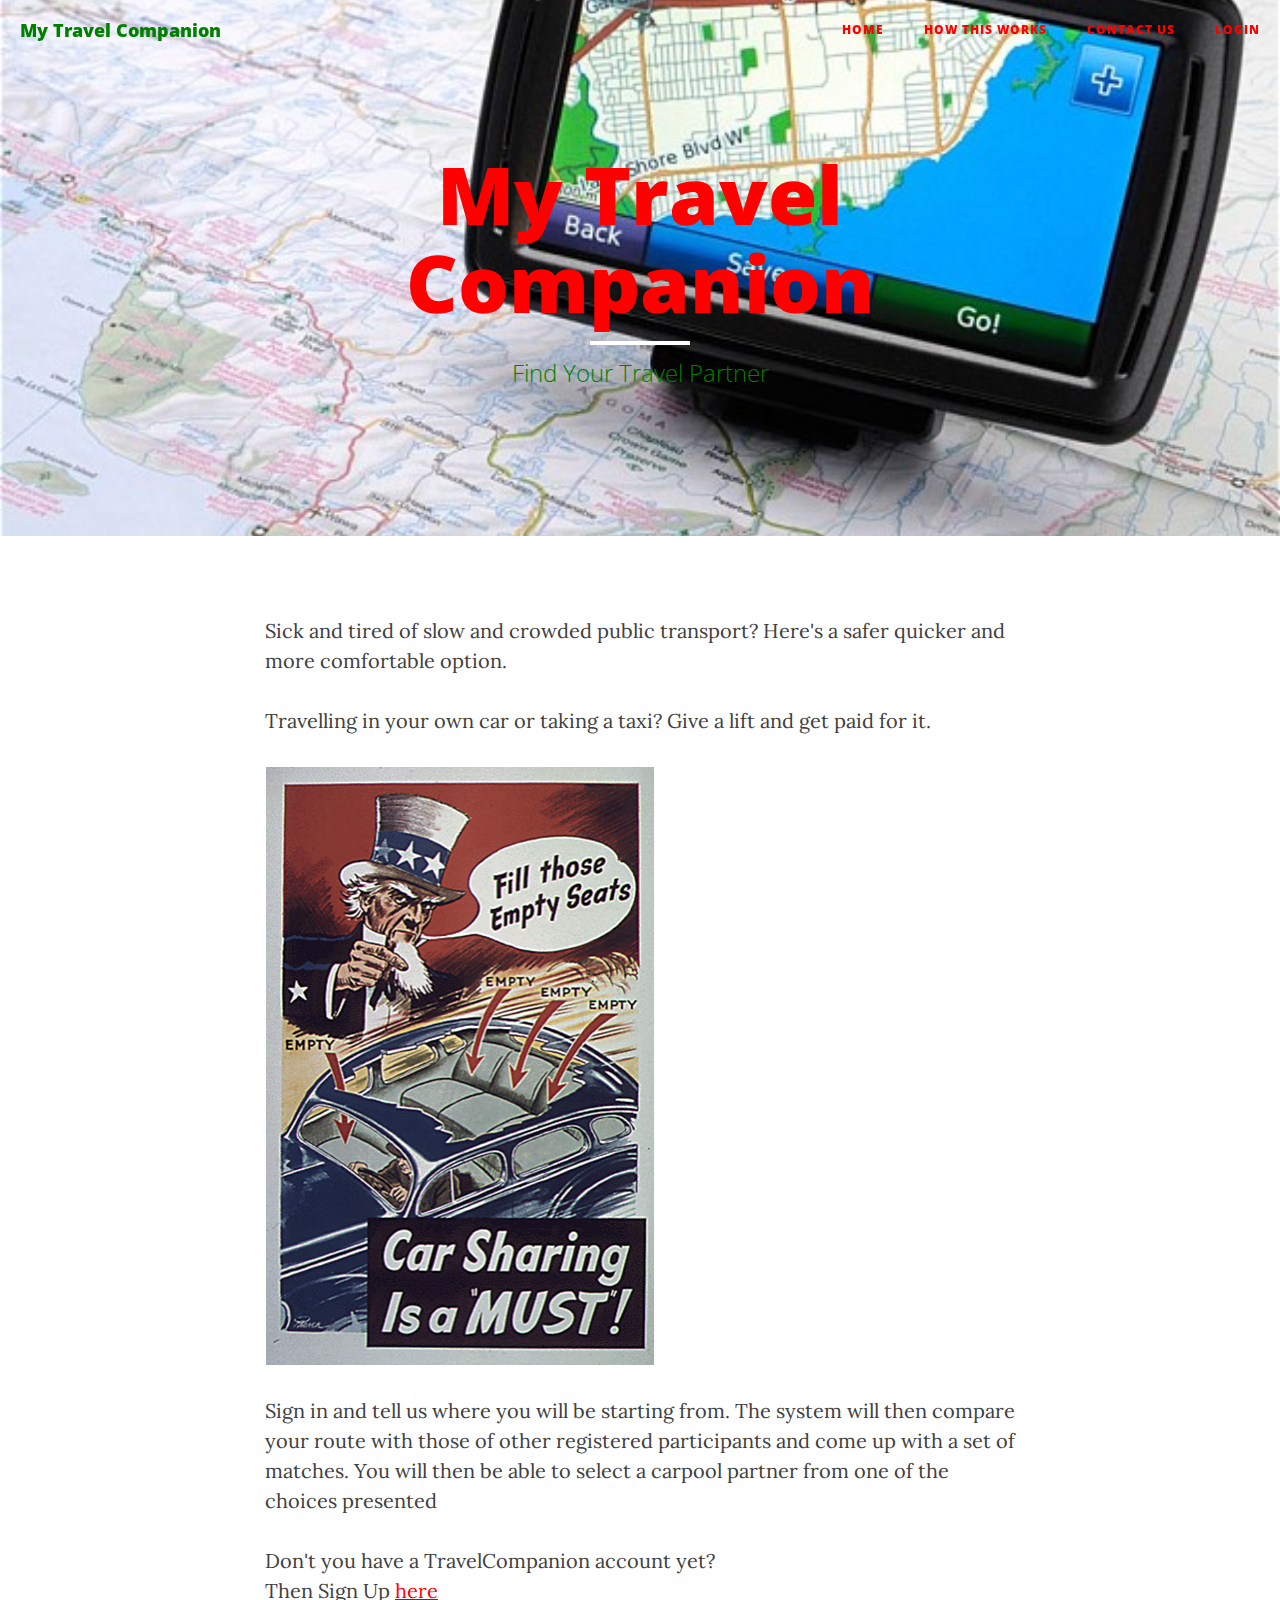
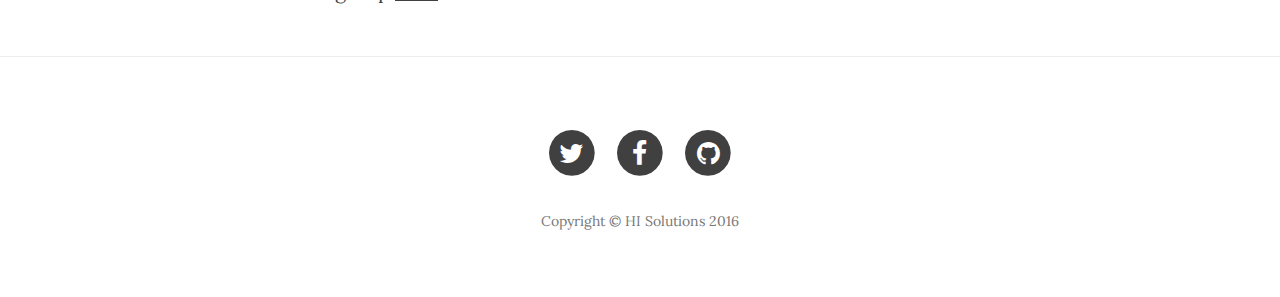
<file: Views/index.html>
<!DOCTYPE html>
<html lang="en">

<head>

    <meta charset="utf-8">
    <meta http-equiv="X-UA-Compatible" content="IE=edge">
    <meta name="viewport" content="width=device-width, initial-scale=1">
    <meta name="description" content="">
    <meta name="author" content="">

    <title>My Travel Companion-Home</title>

    <!-- Bootstrap Core CSS -->
    <link href="../Bootstrap/css/bootstrap.min.css" rel="stylesheet">

    <!-- Custom CSS -->
    <link href="../Bootstrap/css/clean-blog.min.css" rel="stylesheet">

    <!-- Custom Fonts -->
    <link href="http://maxcdn.bootstrapcdn.com/font-awesome/4.1.0/css/font-awesome.min.css" rel="stylesheet" type="text/css">
    <link href='http://fonts.googleapis.com/css?family=Lora:400,700,400italic,700italic' rel='stylesheet' type='text/css'>
    <link href='http://fonts.googleapis.com/css?family=Open+Sans:300italic,400italic,600italic,700italic,800italic,400,300,600,700,800' rel='stylesheet' type='text/css'>

    <!-- HTML5 Shim and Respond.js IE8 support of HTML5 elements and media queries -->
    <!-- WARNING: Respond.js doesn't work if you view the page via file:// -->
    <!--[if lt IE 9]>
        <script src="https://oss.maxcdn.com/libs/html5shiv/3.7.0/html5shiv.js"></script>
        <script src="https://oss.maxcdn.com/libs/respond.js/1.4.2/respond.min.js"></script>
    <![endif]-->

</head>

<body>

    <!-- Navigation -->
    <nav class="navbar navbar-default navbar-custom navbar-fixed-top">
        <div class="container-fluid">
            <!-- Brand and toggle get grouped for better mobile display -->
            <div class="navbar-header page-scroll">
                <button type="button" class="navbar-toggle" data-toggle="collapse" data-target="#bs-example-navbar-collapse-1">
                    <span class="sr-only">Toggle navigation</span>
                    <span class="icon-bar"></span>
                    <span class="icon-bar"></span>
                    <span class="icon-bar"></span>
                </button>
                <a class="navbar-brand" href="index.html"><font color="green">My Travel Companion</font></a>
            </div>

            <!-- Collect the nav links, forms, and other content for toggling -->
            <div class="collapse navbar-collapse" id="bs-example-navbar-collapse-1">
                <ul class="nav navbar-nav navbar-right">
                    <li>
                        <a href="index.html"><font color="red">Home</font></a>
                    </li>
                    <li>
                        <a href="about.php"><font color="red">How This Works</font></a>
                    </li>
                    <li>
                        <a href="contactUs.php"><font color="red">Contact us</font></a>
                    </li>
                    <li>
                        <a href="login.php"><font color="red">Login</font></a>
                    </li>
                </ul>
            </div>
            <!-- /.navbar-collapse -->
        </div>
        <!-- /.container -->
    </nav>

    <!-- Page Header -->
    <!-- Set your background image for this header on the line below. -->
    <header class="intro-header" style="background-image: url('../Bootstrap/img/road-b.png')">
        <div class="container">
            <div class="row">
                <div class="col-lg-8 col-lg-offset-2 col-md-10 col-md-offset-1">
                    <div class="site-heading">
                        <h1><font color="red">My Travel Companion</font></h1>
                        <hr class="small">
                        <span class="subheading"><font color="green">Find Your Travel Partner</font></span>
                    </div>
                </div>
            </div>
        </div>
    </header>

    <!-- Main Content -->

    <div class="container">
        <div class="row">
            <div class="col-lg-8 col-lg-offset-2 col-md-10 col-md-offset-1">
                
                <p>Sick and tired of slow and crowded public transport? Here's a safer quicker and more comfortable option.</p>
                <p>Travelling in your own car or taking a taxi? Give a lift and get paid for it.</p>
                <img src="../Bootstrap/img/Fill_those_empty_seats.png" height="600" width="390">
                <p>Sign in and tell us where you will be starting from. The system will then compare your route with those of other registered participants and come up with a set of matches. You will then be able to select a carpool partner from one of the choices presented</p>
                <p>Don't you have a TravelCompanion account yet? <br>Then Sign Up <a href='userRegister.php'><font color='red'>here</font> </a></p>
                
                
<!--                <div class="post-preview">
                    <a href="post.html">
                        <h2 class="post-title">
                            Man must explore, and this is exploration at its greatest
                        </h2>
                        <h3 class="post-subtitle">
                            Problems look mighty small from 150 miles up
                        </h3>
                    </a>
                    <p class="post-meta">Posted by <a href="#">Start Bootstrap</a> on September 24, 2014</p>
                </div>
                <hr>
                <div class="post-preview">
                    <a href="post.html">
                        <h2 class="post-title">
                            I believe every human has a finite number of heartbeats. I don't intend to waste any of mine.
                        </h2>
                    </a>
                    <p class="post-meta">Posted by <a href="#">Start Bootstrap</a> on September 18, 2014</p>
                </div>
                <hr>-->
                <!-- Pager --><!--
                <ul class="pager">
                    <li class="next">
                        <a href="#">Older Posts &rarr;</a>
                    </li>
                </ul>-->
            </div>
        </div>
    </div>


    <hr>

    <!-- Footer -->
    <footer>
        <div class="container">
            <div class="row">
                <div class="col-lg-8 col-lg-offset-2 col-md-10 col-md-offset-1">
                    <ul class="list-inline text-center">
                        <li>
                            <a href="#">
                                <span class="fa-stack fa-lg">
                                    <i class="fa fa-circle fa-stack-2x"></i>
                                    <i class="fa fa-twitter fa-stack-1x fa-inverse"></i>
                                </span>
                            </a>
                        </li>
                        <li>
                            <a href="#">
                                <span class="fa-stack fa-lg">
                                    <i class="fa fa-circle fa-stack-2x"></i>
                                    <i class="fa fa-facebook fa-stack-1x fa-inverse"></i>
                                </span>
                            </a>
                        </li>
                        <li>
                            <a href="#">
                                <span class="fa-stack fa-lg">
                                    <i class="fa fa-circle fa-stack-2x"></i>
                                    <i class="fa fa-github fa-stack-1x fa-inverse"></i>
                                </span>
                            </a>
                        </li>
                    </ul>
                    <p class="copyright text-muted">Copyright &copy; HI Solutions 2016</p>
                </div>
            </div>
        </div>
    </footer>

    <!-- jQuery -->
    <script src="../Bootstrap/js/jquery.js"></script>

    <!-- Bootstrap Core JavaScript -->
    <script src="../Bootstrap/js/bootstrap.min.js"></script>

    <!-- Custom Theme JavaScript -->
    <script src="../Bootstrap/js/clean-blog.min.js"></script>

</body>

</html>
</file>
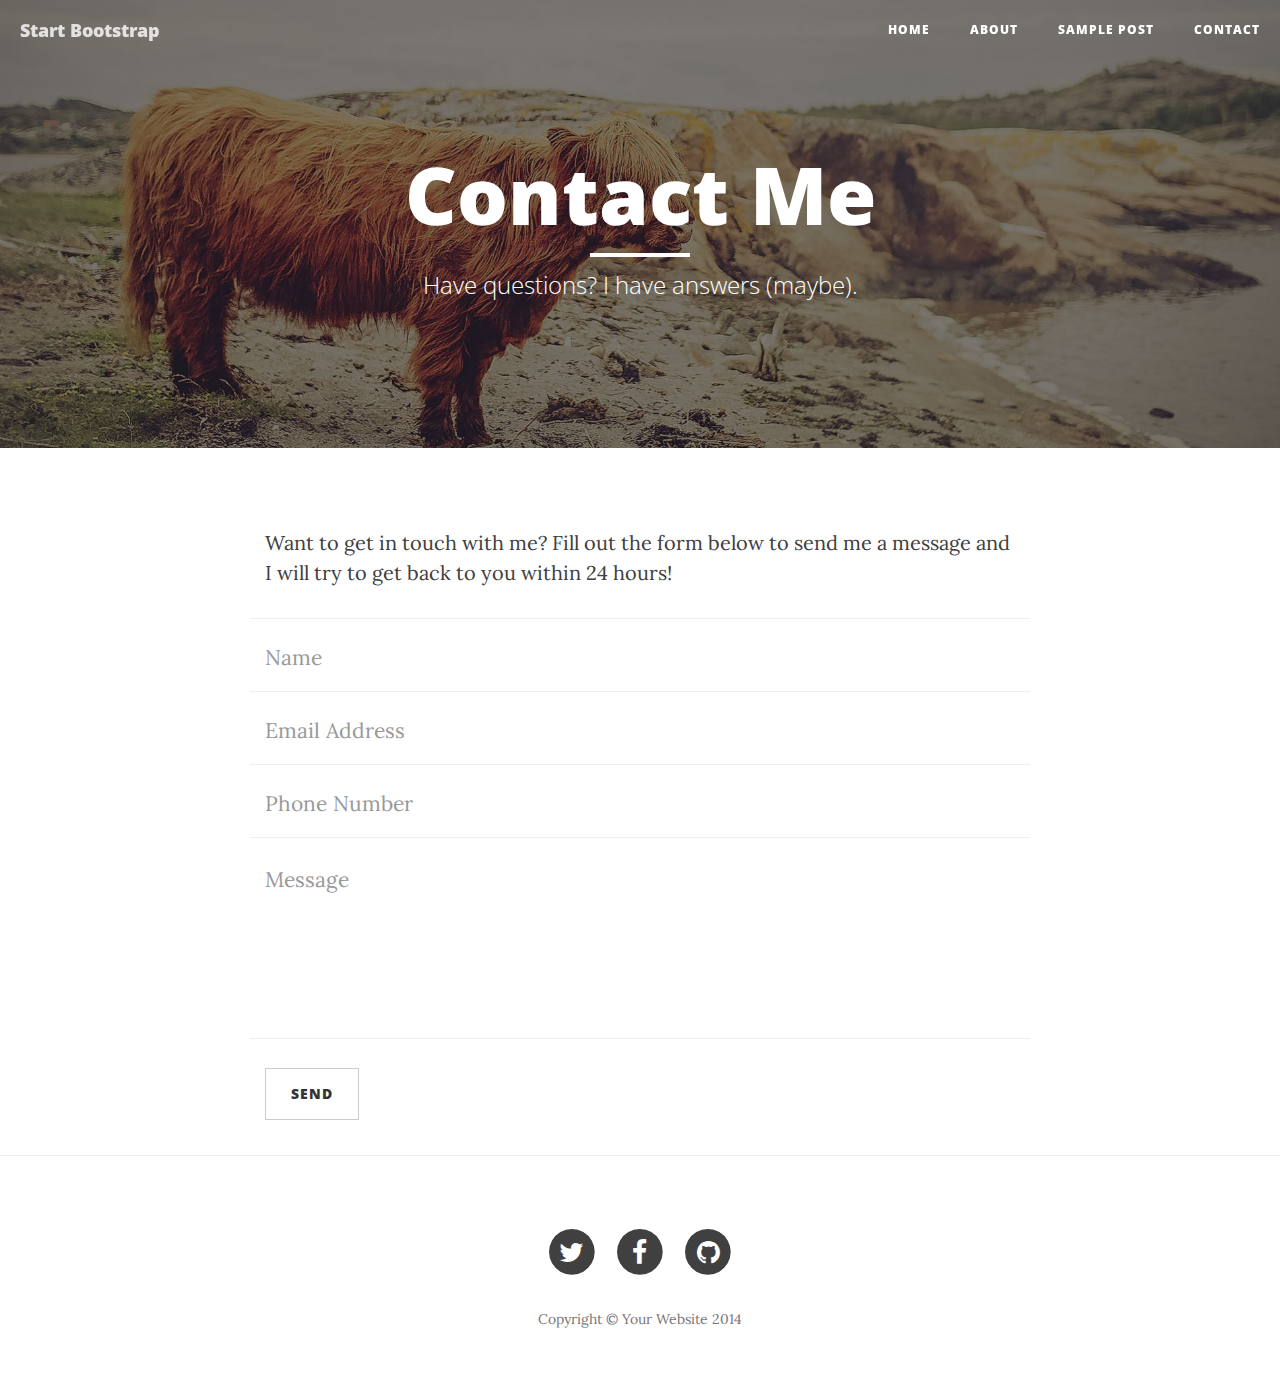
<file: Views/contact.html>
<!DOCTYPE html>
<html lang="en">

<head>

    <meta charset="utf-8">
    <meta http-equiv="X-UA-Compatible" content="IE=edge">
    <meta name="viewport" content="width=device-width, initial-scale=1">
    <meta name="description" content="">
    <meta name="author" content="">

    <title>Clean Blog - Contact</title>

    <!-- Bootstrap Core CSS -->
    <link href="../Bootstrap/css/bootstrap.min.css" rel="stylesheet">

    <!-- Custom CSS -->
    <link href="../Bootstrap/css/clean-blog.min.css" rel="stylesheet">

    <!-- Custom Fonts -->
    <link href="http://maxcdn.bootstrapcdn.com/font-awesome/4.1.0/css/font-awesome.min.css" rel="stylesheet" type="text/css">
    <link href='http://fonts.googleapis.com/css?family=Lora:400,700,400italic,700italic' rel='stylesheet' type='text/css'>
    <link href='http://fonts.googleapis.com/css?family=Open+Sans:300italic,400italic,600italic,700italic,800italic,400,300,600,700,800' rel='stylesheet' type='text/css'>

    <!-- HTML5 Shim and Respond.js IE8 support of HTML5 elements and media queries -->
    <!-- WARNING: Respond.js doesn't work if you view the page via file:// -->
    <!--[if lt IE 9]>
        <script src="https://oss.maxcdn.com/libs/html5shiv/3.7.0/html5shiv.js"></script>
        <script src="https://oss.maxcdn.com/libs/respond.js/1.4.2/respond.min.js"></script>
    <![endif]-->

</head>

<body>

    <!-- Navigation -->
    <nav class="navbar navbar-default navbar-custom navbar-fixed-top">
        <div class="container-fluid">
            <!-- Brand and toggle get grouped for better mobile display -->
            <div class="navbar-header page-scroll">
                <button type="button" class="navbar-toggle" data-toggle="collapse" data-target="#bs-example-navbar-collapse-1">
                    <span class="sr-only">Toggle navigation</span>
                    <span class="icon-bar"></span>
                    <span class="icon-bar"></span>
                    <span class="icon-bar"></span>
                </button>
                <a class="navbar-brand" href="index.html">Start Bootstrap</a>
            </div>

            <!-- Collect the nav links, forms, and other content for toggling -->
            <div class="collapse navbar-collapse" id="bs-example-navbar-collapse-1">
                <ul class="nav navbar-nav navbar-right">
                    <li>
                        <a href="index.html">Home</a>
                    </li>
                    <li>
                        <a href="about.html">About</a>
                    </li>
                    <li>
                        <a href="post.html">Sample Post</a>
                    </li>
                    <li>
                        <a href="contact.html">Contact</a>
                    </li>
                </ul>
            </div>
            <!-- /.navbar-collapse -->
        </div>
        <!-- /.container -->
    </nav>

    <!-- Page Header -->
    <!-- Set your background image for this header on the line below. -->
    <header class="intro-header" style="background-image: url('../Bootstrap/img/contact-bg.jpg')">
        <div class="container">
            <div class="row">
                <div class="col-lg-8 col-lg-offset-2 col-md-10 col-md-offset-1">
                    <div class="page-heading">
                        <h1>Contact Me</h1>
                        <hr class="small">
                        <span class="subheading">Have questions? I have answers (maybe).</span>
                    </div>
                </div>
            </div>
        </div>
    </header>

    <!-- Main Content -->
    <div class="container">
        <div class="row">
            <div class="col-lg-8 col-lg-offset-2 col-md-10 col-md-offset-1">
                <p>Want to get in touch with me? Fill out the form below to send me a message and I will try to get back to you within 24 hours!</p>
                <!-- Contact Form - Enter your email address on line 19 of the mail/contact_me.php file to make this form work. -->
                <!-- WARNING: Some web hosts do not allow emails to be sent through forms to common mail hosts like Gmail or Yahoo. It's recommended that you use a private domain email address! -->
                <!-- NOTE: To use the contact form, your site must be on a live web host with PHP! The form will not work locally! -->
                <form name="sentMessage" id="contactForm" novalidate>
                    <div class="row control-group">
                        <div class="form-group col-xs-12 floating-label-form-group controls">
                            <label>Name</label>
                            <input type="text" class="form-control" placeholder="Name" id="name" required data-validation-required-message="Please enter your name.">
                            <p class="help-block text-danger"></p>
                        </div>
                    </div>
                    <div class="row control-group">
                        <div class="form-group col-xs-12 floating-label-form-group controls">
                            <label>Email Address</label>
                            <input type="email" class="form-control" placeholder="Email Address" id="email" required data-validation-required-message="Please enter your email address.">
                            <p class="help-block text-danger"></p>
                        </div>
                    </div>
                    <div class="row control-group">
                        <div class="form-group col-xs-12 floating-label-form-group controls">
                            <label>Phone Number</label>
                            <input type="tel" class="form-control" placeholder="Phone Number" id="phone" required data-validation-required-message="Please enter your phone number.">
                            <p class="help-block text-danger"></p>
                        </div>
                    </div>
                    <div class="row control-group">
                        <div class="form-group col-xs-12 floating-label-form-group controls">
                            <label>Message</label>
                            <textarea rows="5" class="form-control" placeholder="Message" id="message" required data-validation-required-message="Please enter a message."></textarea>
                            <p class="help-block text-danger"></p>
                        </div>
                    </div>
                    <br>
                    <div id="success"></div>
                    <div class="row">
                        <div class="form-group col-xs-12">
                            <button type="submit" class="btn btn-default">Send</button>
                        </div>
                    </div>
                </form>
            </div>
        </div>
    </div>

    <hr>

    <!-- Footer -->
    <footer>
        <div class="container">
            <div class="row">
                <div class="col-lg-8 col-lg-offset-2 col-md-10 col-md-offset-1">
                    <ul class="list-inline text-center">
                        <li>
                            <a href="#">
                                <span class="fa-stack fa-lg">
                                    <i class="fa fa-circle fa-stack-2x"></i>
                                    <i class="fa fa-twitter fa-stack-1x fa-inverse"></i>
                                </span>
                            </a>
                        </li>
                        <li>
                            <a href="#">
                                <span class="fa-stack fa-lg">
                                    <i class="fa fa-circle fa-stack-2x"></i>
                                    <i class="fa fa-facebook fa-stack-1x fa-inverse"></i>
                                </span>
                            </a>
                        </li>
                        <li>
                            <a href="#">
                                <span class="fa-stack fa-lg">
                                    <i class="fa fa-circle fa-stack-2x"></i>
                                    <i class="fa fa-github fa-stack-1x fa-inverse"></i>
                                </span>
                            </a>
                        </li>
                    </ul>
                    <p class="copyright text-muted">Copyright &copy; Your Website 2014</p>
                </div>
            </div>
        </div>
    </footer>

    <!-- jQuery -->
    <script src="../Bootstrap/js/jquery.js"></script>

    <!-- Bootstrap Core JavaScript -->
    <script src="../Bootstrap/js/bootstrap.min.js"></script>

    <!-- Custom Theme JavaScript -->
    <script src="../Bootstrap/js/clean-blog.min.js"></script>

</body>

</html>
</file>
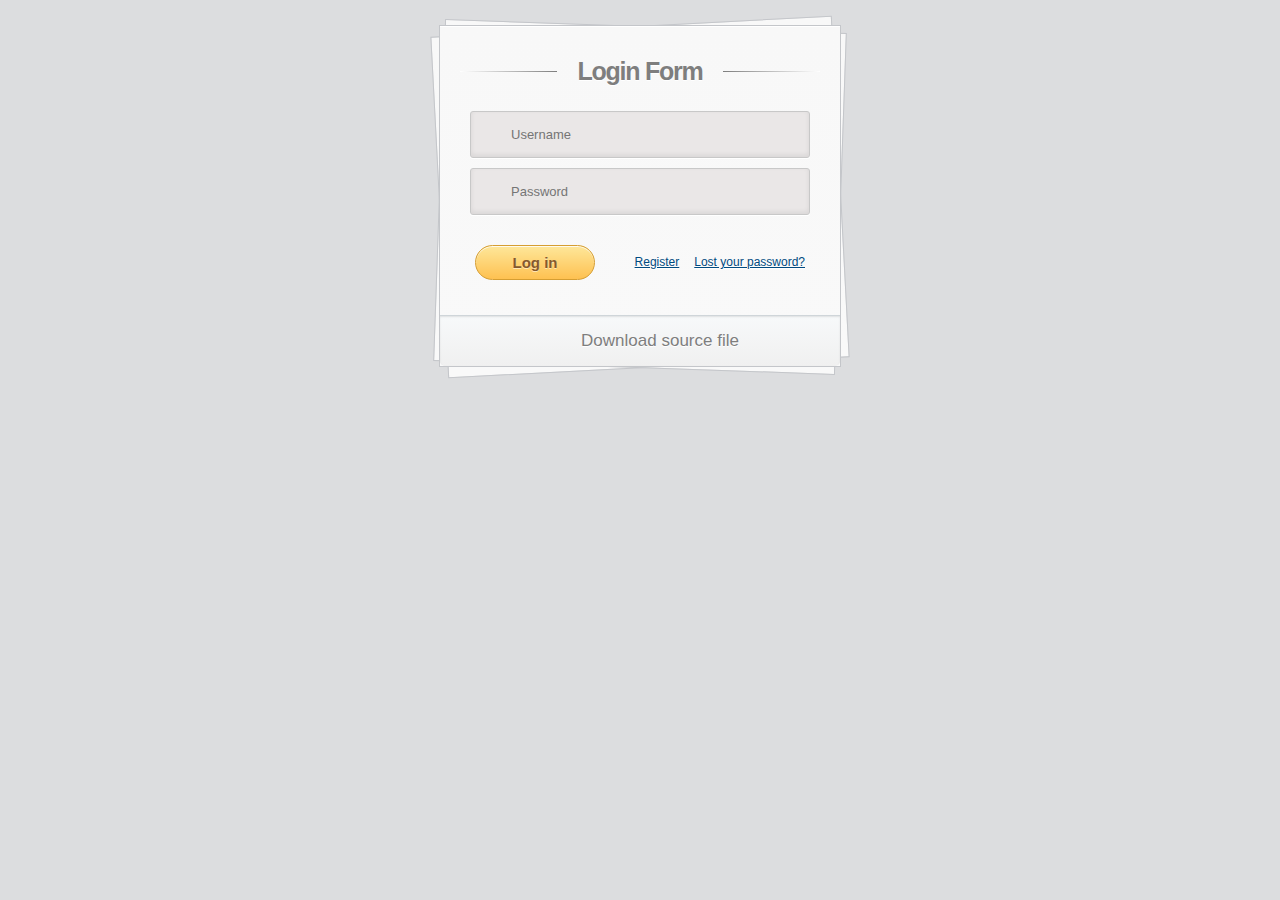
<file: Views/login1.html>
<!DOCTYPE html>
<html >
  <head>
    <meta charset="UTF-8">
    <title>Login form using HTML5 and CSS3</title>
        <link rel="stylesheet" href="../Bootstrap/css/style.css">
  </head>

  <body>

    <body>
		<div class="container">
			<section id="content">
				<form action="">
					<h1>Login Form</h1>
					<div>
						<input type="text" placeholder="Username" required="" id="username" />
					</div>
					<div>
						<input type="password" placeholder="Password" required="" id="password" />
					</div>
					<div>
						<input type="submit" value="Log in" />
						<a href="#">Lost your password?</a>
						<a href="#">Register</a>
					</div>
				</form><!-- form -->
				<div class="button">
					<a href="#">Download source file</a>
				</div><!-- button -->
			</section><!-- content -->
		</div><!-- container -->
	</body>
    
        <script src="../Bootstrap/js/login.js"></script>
</body>
</html>
</file>
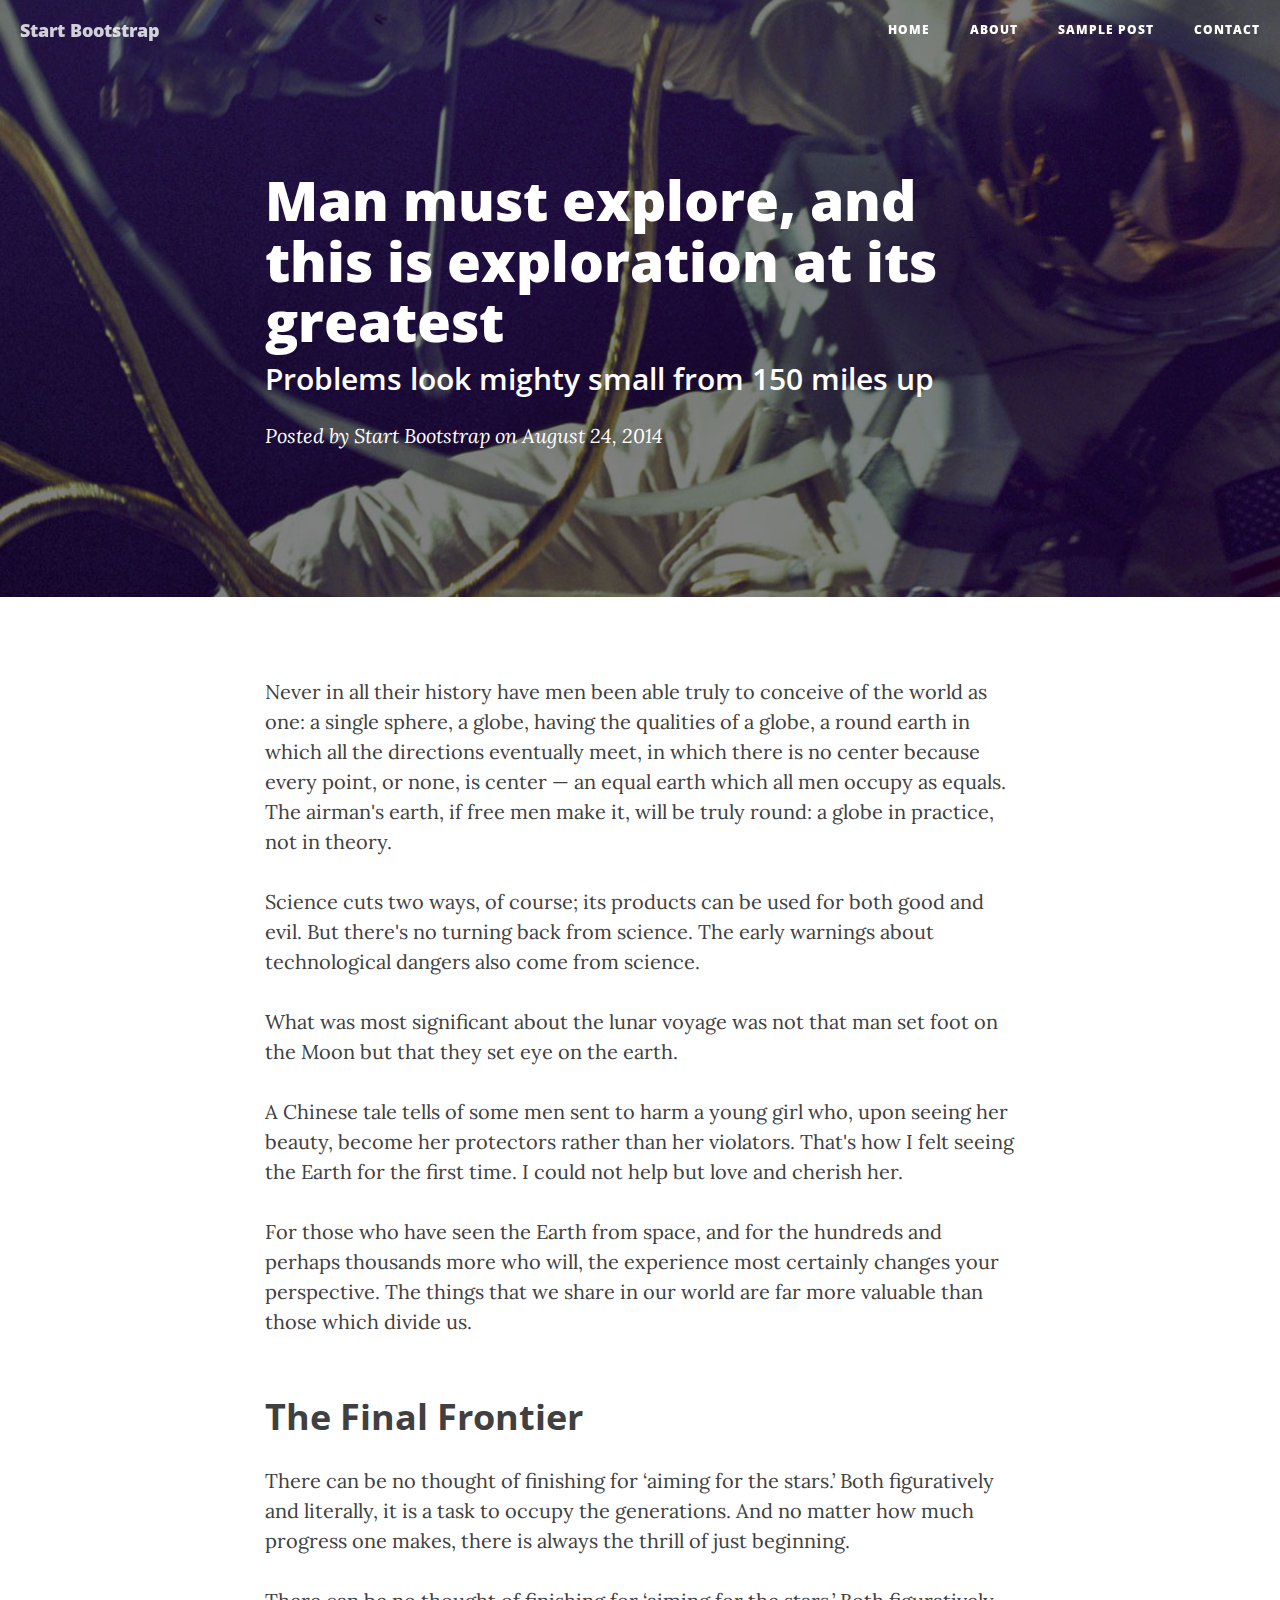
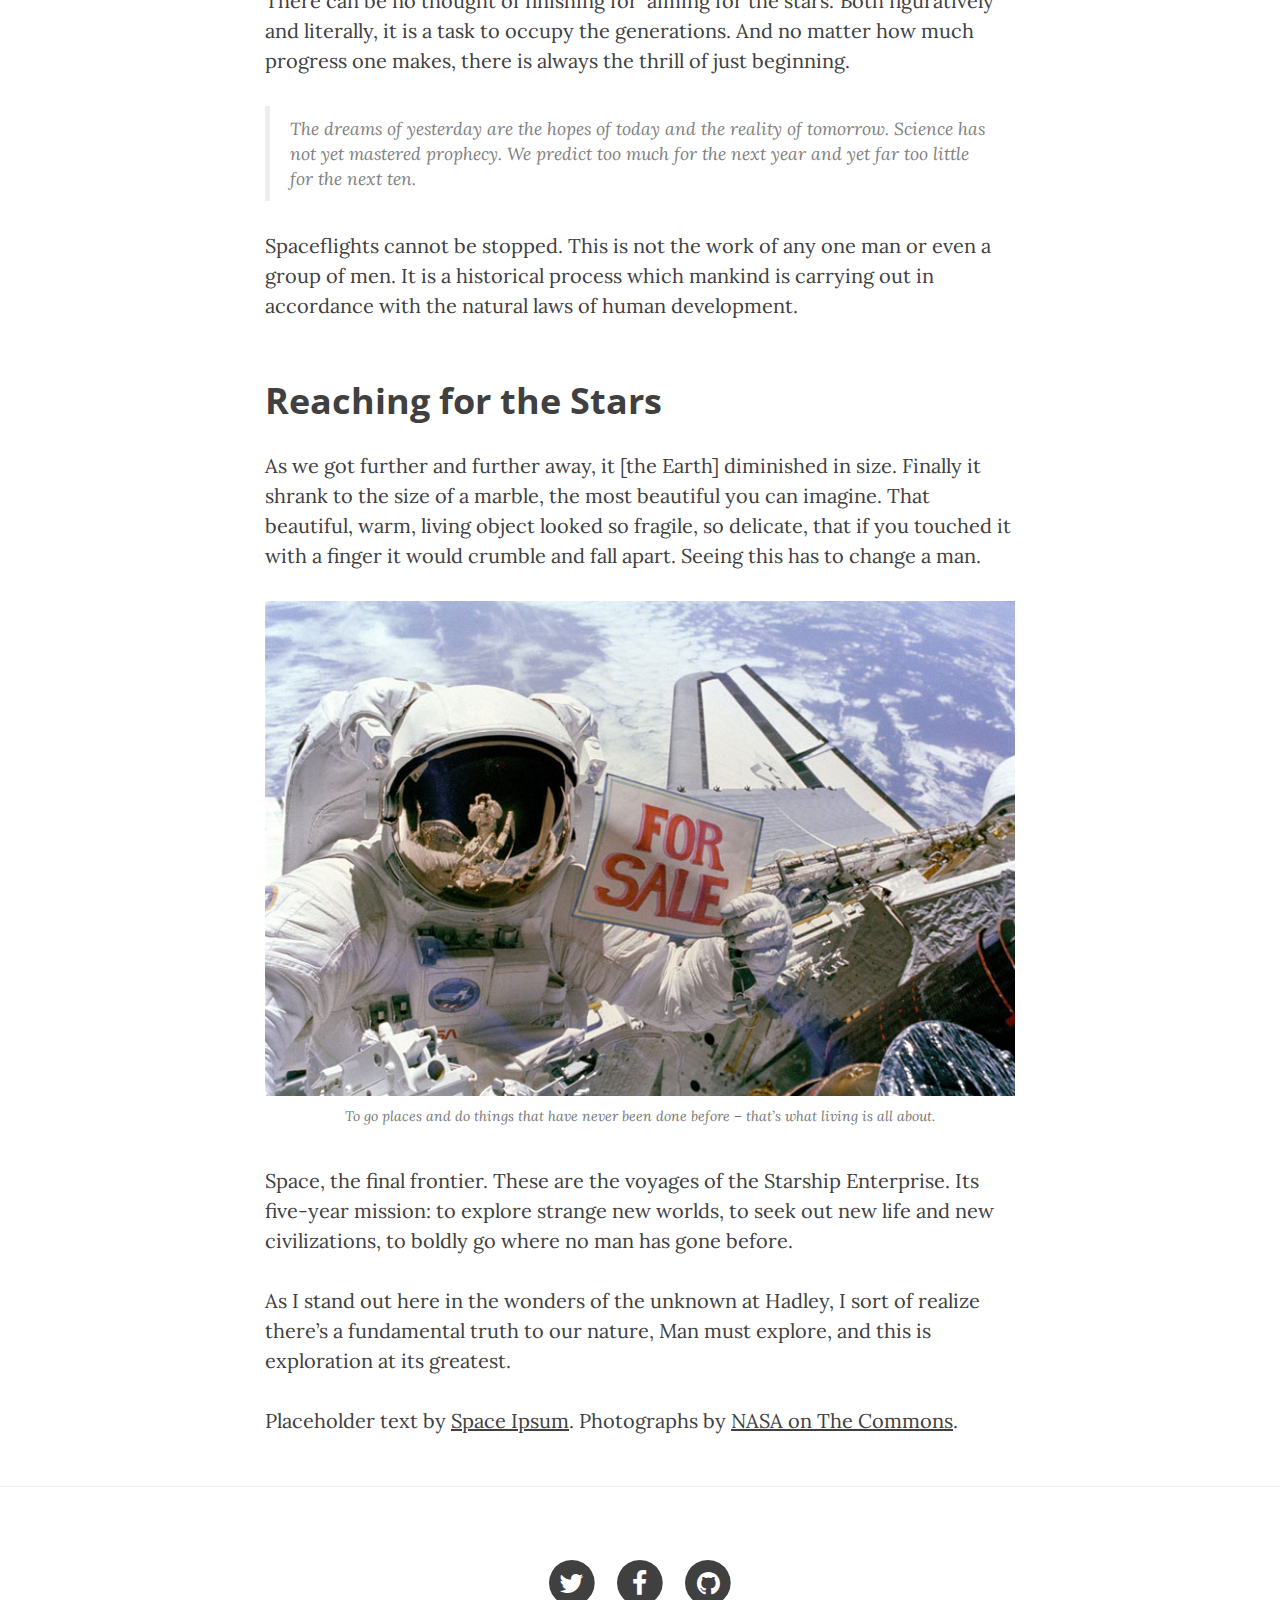
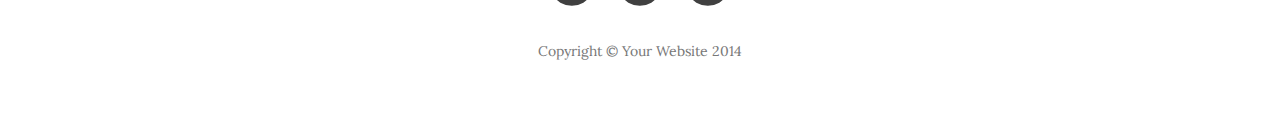
<file: Views/post.html>
<!DOCTYPE html>
<html lang="en">

<head>

    <meta charset="utf-8">
    <meta http-equiv="X-UA-Compatible" content="IE=edge">
    <meta name="viewport" content="width=device-width, initial-scale=1">
    <meta name="description" content="">
    <meta name="author" content="">

    <title>Clean Blog - Sample Post</title>

    <!-- Bootstrap Core CSS -->
    <link href="../Bootstrap/css/bootstrap.min.css" rel="stylesheet">

    <!-- Custom CSS -->
    <link href="../Bootstrap/css/clean-blog.min.css" rel="stylesheet">

    <!-- Custom Fonts -->
    <link href="http://maxcdn.bootstrapcdn.com/font-awesome/4.1.0/css/font-awesome.min.css" rel="stylesheet" type="text/css">
    <link href='http://fonts.googleapis.com/css?family=Lora:400,700,400italic,700italic' rel='stylesheet' type='text/css'>
    <link href='http://fonts.googleapis.com/css?family=Open+Sans:300italic,400italic,600italic,700italic,800italic,400,300,600,700,800' rel='stylesheet' type='text/css'>

    <!-- HTML5 Shim and Respond.js IE8 support of HTML5 elements and media queries -->
    <!-- WARNING: Respond.js doesn't work if you view the page via file:// -->
    <!--[if lt IE 9]>
        <script src="https://oss.maxcdn.com/libs/html5shiv/3.7.0/html5shiv.js"></script>
        <script src="https://oss.maxcdn.com/libs/respond.js/1.4.2/respond.min.js"></script>
    <![endif]-->

</head>

<body>

    <!-- Navigation -->
    <nav class="navbar navbar-default navbar-custom navbar-fixed-top">
        <div class="container-fluid">
            <!-- Brand and toggle get grouped for better mobile display -->
            <div class="navbar-header page-scroll">
                <button type="button" class="navbar-toggle" data-toggle="collapse" data-target="#bs-example-navbar-collapse-1">
                    <span class="sr-only">Toggle navigation</span>
                    <span class="icon-bar"></span>
                    <span class="icon-bar"></span>
                    <span class="icon-bar"></span>
                </button>
                <a class="navbar-brand" href="index.html">Start Bootstrap</a>
            </div>

            <!-- Collect the nav links, forms, and other content for toggling -->
            <div class="collapse navbar-collapse" id="bs-example-navbar-collapse-1">
                <ul class="nav navbar-nav navbar-right">
                    <li>
                        <a href="index.html">Home</a>
                    </li>
                    <li>
                        <a href="about.html">About</a>
                    </li>
                    <li>
                        <a href="post.html">Sample Post</a>
                    </li>
                    <li>
                        <a href="contact.html">Contact</a>
                    </li>
                </ul>
            </div>
            <!-- /.navbar-collapse -->
        </div>
        <!-- /.container -->
    </nav>

    <!-- Page Header -->
    <!-- Set your background image for this header on the line below. -->
    <header class="intro-header" style="background-image: url('../Bootstrap/img/post-bg.jpg')">
        <div class="container">
            <div class="row">
                <div class="col-lg-8 col-lg-offset-2 col-md-10 col-md-offset-1">
                    <div class="post-heading">
                        <h1>Man must explore, and this is exploration at its greatest</h1>
                        <h2 class="subheading">Problems look mighty small from 150 miles up</h2>
                        <span class="meta">Posted by <a href="#">Start Bootstrap</a> on August 24, 2014</span>
                    </div>
                </div>
            </div>
        </div>
    </header>

    <!-- Post Content -->
    <article>
        <div class="container">
            <div class="row">
                <div class="col-lg-8 col-lg-offset-2 col-md-10 col-md-offset-1">
                    <p>Never in all their history have men been able truly to conceive of the world as one: a single sphere, a globe, having the qualities of a globe, a round earth in which all the directions eventually meet, in which there is no center because every point, or none, is center — an equal earth which all men occupy as equals. The airman's earth, if free men make it, will be truly round: a globe in practice, not in theory.</p>

                    <p>Science cuts two ways, of course; its products can be used for both good and evil. But there's no turning back from science. The early warnings about technological dangers also come from science.</p>

                    <p>What was most significant about the lunar voyage was not that man set foot on the Moon but that they set eye on the earth.</p>

                    <p>A Chinese tale tells of some men sent to harm a young girl who, upon seeing her beauty, become her protectors rather than her violators. That's how I felt seeing the Earth for the first time. I could not help but love and cherish her.</p>

                    <p>For those who have seen the Earth from space, and for the hundreds and perhaps thousands more who will, the experience most certainly changes your perspective. The things that we share in our world are far more valuable than those which divide us.</p>

                    <h2 class="section-heading">The Final Frontier</h2>

                    <p>There can be no thought of finishing for ‘aiming for the stars.’ Both figuratively and literally, it is a task to occupy the generations. And no matter how much progress one makes, there is always the thrill of just beginning.</p>

                    <p>There can be no thought of finishing for ‘aiming for the stars.’ Both figuratively and literally, it is a task to occupy the generations. And no matter how much progress one makes, there is always the thrill of just beginning.</p>

                    <blockquote>The dreams of yesterday are the hopes of today and the reality of tomorrow. Science has not yet mastered prophecy. We predict too much for the next year and yet far too little for the next ten.</blockquote>

                    <p>Spaceflights cannot be stopped. This is not the work of any one man or even a group of men. It is a historical process which mankind is carrying out in accordance with the natural laws of human development.</p>

                    <h2 class="section-heading">Reaching for the Stars</h2>

                    <p>As we got further and further away, it [the Earth] diminished in size. Finally it shrank to the size of a marble, the most beautiful you can imagine. That beautiful, warm, living object looked so fragile, so delicate, that if you touched it with a finger it would crumble and fall apart. Seeing this has to change a man.</p>

                    <a href="#">
                        <img class="img-responsive" src="../Bootstrap/img/post-sample-image.jpg" alt="">
                    </a>
                    <span class="caption text-muted">To go places and do things that have never been done before – that’s what living is all about.</span>

                    <p>Space, the final frontier. These are the voyages of the Starship Enterprise. Its five-year mission: to explore strange new worlds, to seek out new life and new civilizations, to boldly go where no man has gone before.</p>

                    <p>As I stand out here in the wonders of the unknown at Hadley, I sort of realize there’s a fundamental truth to our nature, Man must explore, and this is exploration at its greatest.</p>

                    <p>Placeholder text by <a href="http://spaceipsum.com/">Space Ipsum</a>. Photographs by <a href="https://www.flickr.com/photos/nasacommons/">NASA on The Commons</a>.</p>
                </div>
            </div>
        </div>
    </article>

    <hr>

    <!-- Footer -->
    <footer>
        <div class="container">
            <div class="row">
                <div class="col-lg-8 col-lg-offset-2 col-md-10 col-md-offset-1">
                    <ul class="list-inline text-center">
                        <li>
                            <a href="#">
                                <span class="fa-stack fa-lg">
                                    <i class="fa fa-circle fa-stack-2x"></i>
                                    <i class="fa fa-twitter fa-stack-1x fa-inverse"></i>
                                </span>
                            </a>
                        </li>
                        <li>
                            <a href="#">
                                <span class="fa-stack fa-lg">
                                    <i class="fa fa-circle fa-stack-2x"></i>
                                    <i class="fa fa-facebook fa-stack-1x fa-inverse"></i>
                                </span>
                            </a>
                        </li>
                        <li>
                            <a href="#">
                                <span class="fa-stack fa-lg">
                                    <i class="fa fa-circle fa-stack-2x"></i>
                                    <i class="fa fa-github fa-stack-1x fa-inverse"></i>
                                </span>
                            </a>
                        </li>
                    </ul>
                    <p class="copyright text-muted">Copyright &copy; Your Website 2014</p>
                </div>
            </div>
        </div>
    </footer>

    <!-- jQuery -->
    <script src="../Bootstrap/js/jquery.js"></script>

    <!-- Bootstrap Core JavaScript -->
    <script src="../Bootstrap/js/bootstrap.min.js"></script>

    <!-- Custom Theme JavaScript -->
    <script src="../Bootstrap/js/clean-blog.min.js"></script>

</body>

</html>
</file>
<file: Bootstrap/css/style.css>
body {
	background: #DCDDDF url(http://cssdeck.com/uploads/media/items/7/7AF2Qzt.png);
	color: #000;
	font: 14px Arial;
	margin: 0 auto;
	padding: 0;
	position: relative;
}
h1{ font-size:28px;}
h2{ font-size:26px;}
h3{ font-size:18px;}
h4{ font-size:16px;}
h5{ font-size:14px;}
h6{ font-size:12px;}
h1,h2,h3,h4,h5,h6{ color:#563D64;}
small{ font-size:10px;}
b, strong{ font-weight:bold;}
a{ text-decoration: none; }
a:hover{ text-decoration: underline; }
.left { float:left; }
.right { float:right; }
.alignleft { float: left; margin-right: 15px; }
.alignright { float: right; margin-left: 15px; }
.clearfix:after,
form:after {
	content: ".";
	display: block;
	height: 0;
	clear: both;
	visibility: hidden;
}
.container { margin: 25px auto; position: relative; width: 900px; }
#content {
	background: #f9f9f9;
	background: -moz-linear-gradient(top,  rgba(248,248,248,1) 0%, rgba(249,249,249,1) 100%);
	background: -webkit-linear-gradient(top,  rgba(248,248,248,1) 0%,rgba(249,249,249,1) 100%);
	background: -o-linear-gradient(top,  rgba(248,248,248,1) 0%,rgba(249,249,249,1) 100%);
	background: -ms-linear-gradient(top,  rgba(248,248,248,1) 0%,rgba(249,249,249,1) 100%);
	background: linear-gradient(top,  rgba(248,248,248,1) 0%,rgba(249,249,249,1) 100%);
	filter: progid:DXImageTransform.Microsoft.gradient( startColorstr='#f8f8f8', endColorstr='#f9f9f9',GradientType=0 );
	-webkit-box-shadow: 0 1px 0 #fff inset;
	-moz-box-shadow: 0 1px 0 #fff inset;
	-ms-box-shadow: 0 1px 0 #fff inset;
	-o-box-shadow: 0 1px 0 #fff inset;
	box-shadow: 0 1px 0 #fff inset;
	border: 1px solid #c4c6ca;
	margin: 0 auto;
	padding: 25px 0 0;
	position: relative;
	text-align: center;
	text-shadow: 0 1px 0 #fff;
	width: 400px;
}
#content h1 {
	color: #7E7E7E;
	font: bold 25px Helvetica, Arial, sans-serif;
	letter-spacing: -0.05em;
	line-height: 20px;
	margin: 10px 0 30px;
}
#content h1:before,
#content h1:after {
	content: "";
	height: 1px;
	position: absolute;
	top: 10px;
	width: 27%;
}
#content h1:after {
	background: rgb(126,126,126);
	background: -moz-linear-gradient(left,  rgba(126,126,126,1) 0%, rgba(255,255,255,1) 100%);
	background: -webkit-linear-gradient(left,  rgba(126,126,126,1) 0%,rgba(255,255,255,1) 100%);
	background: -o-linear-gradient(left,  rgba(126,126,126,1) 0%,rgba(255,255,255,1) 100%);
	background: -ms-linear-gradient(left,  rgba(126,126,126,1) 0%,rgba(255,255,255,1) 100%);
	background: linear-gradient(left,  rgba(126,126,126,1) 0%,rgba(255,255,255,1) 100%);
    right: 0;
}
#content h1:before {
	background: rgb(126,126,126);
	background: -moz-linear-gradient(right,  rgba(126,126,126,1) 0%, rgba(255,255,255,1) 100%);
	background: -webkit-linear-gradient(right,  rgba(126,126,126,1) 0%,rgba(255,255,255,1) 100%);
	background: -o-linear-gradient(right,  rgba(126,126,126,1) 0%,rgba(255,255,255,1) 100%);
	background: -ms-linear-gradient(right,  rgba(126,126,126,1) 0%,rgba(255,255,255,1) 100%);
	background: linear-gradient(right,  rgba(126,126,126,1) 0%,rgba(255,255,255,1) 100%);
    left: 0;
}
#content:after,
#content:before {
	background: #f9f9f9;
	background: -moz-linear-gradient(top,  rgba(248,248,248,1) 0%, rgba(249,249,249,1) 100%);
	background: -webkit-linear-gradient(top,  rgba(248,248,248,1) 0%,rgba(249,249,249,1) 100%);
	background: -o-linear-gradient(top,  rgba(248,248,248,1) 0%,rgba(249,249,249,1) 100%);
	background: -ms-linear-gradient(top,  rgba(248,248,248,1) 0%,rgba(249,249,249,1) 100%);
	background: linear-gradient(top,  rgba(248,248,248,1) 0%,rgba(249,249,249,1) 100%);
	filter: progid:DXImageTransform.Microsoft.gradient( startColorstr='#f8f8f8', endColorstr='#f9f9f9',GradientType=0 );
	border: 1px solid #c4c6ca;
	content: "";
	display: block;
	height: 100%;
	left: -1px;
	position: absolute;
	width: 100%;
}
#content:after {
	-webkit-transform: rotate(2deg);
	-moz-transform: rotate(2deg);
	-ms-transform: rotate(2deg);
	-o-transform: rotate(2deg);
	transform: rotate(2deg);
	top: 0;
	z-index: -1;
}
#content:before {
	-webkit-transform: rotate(-3deg);
	-moz-transform: rotate(-3deg);
	-ms-transform: rotate(-3deg);
	-o-transform: rotate(-3deg);
	transform: rotate(-3deg);
	top: 0;
	z-index: -2;
}
#content form { margin: 0 20px; position: relative }
#content form input[type="text"],
#content form input[type="password"] {
	-webkit-border-radius: 3px;
	-moz-border-radius: 3px;
	-ms-border-radius: 3px;
	-o-border-radius: 3px;
	border-radius: 3px;
	-webkit-box-shadow: 0 1px 0 #fff, 0 -2px 5px rgba(0,0,0,0.08) inset;
	-moz-box-shadow: 0 1px 0 #fff, 0 -2px 5px rgba(0,0,0,0.08) inset;
	-ms-box-shadow: 0 1px 0 #fff, 0 -2px 5px rgba(0,0,0,0.08) inset;
	-o-box-shadow: 0 1px 0 #fff, 0 -2px 5px rgba(0,0,0,0.08) inset;
	box-shadow: 0 1px 0 #fff, 0 -2px 5px rgba(0,0,0,0.08) inset;
	-webkit-transition: all 0.5s ease;
	-moz-transition: all 0.5s ease;
	-ms-transition: all 0.5s ease;
	-o-transition: all 0.5s ease;
	transition: all 0.5s ease;
	background: #eae7e7 url(http://cssdeck.com/uploads/media/items/8/8bcLQqF.png) no-repeat;
	border: 1px solid #c8c8c8;
	color: #777;
	font: 13px Helvetica, Arial, sans-serif;
	margin: 0 0 10px;
	padding: 15px 10px 15px 40px;
	width: 80%;
}
#content form input[type="text"]:focus,
#content form input[type="password"]:focus {
	-webkit-box-shadow: 0 0 2px #ed1c24 inset;
	-moz-box-shadow: 0 0 2px #ed1c24 inset;
	-ms-box-shadow: 0 0 2px #ed1c24 inset;
	-o-box-shadow: 0 0 2px #ed1c24 inset;
	box-shadow: 0 0 2px #ed1c24 inset;
	background-color: #fff;
	border: 1px solid #ed1c24;
	outline: none;
}
#username { background-position: 10px 10px !important }
#password { background-position: 10px -53px !important }
#content form input[type="submit"] {
	background: rgb(254,231,154);
	background: -moz-linear-gradient(top,  rgba(254,231,154,1) 0%, rgba(254,193,81,1) 100%);
	background: -webkit-linear-gradient(top,  rgba(254,231,154,1) 0%,rgba(254,193,81,1) 100%);
	background: -o-linear-gradient(top,  rgba(254,231,154,1) 0%,rgba(254,193,81,1) 100%);
	background: -ms-linear-gradient(top,  rgba(254,231,154,1) 0%,rgba(254,193,81,1) 100%);
	background: linear-gradient(top,  rgba(254,231,154,1) 0%,rgba(254,193,81,1) 100%);
	filter: progid:DXImageTransform.Microsoft.gradient( startColorstr='#fee79a', endColorstr='#fec151',GradientType=0 );
	-webkit-border-radius: 30px;
	-moz-border-radius: 30px;
	-ms-border-radius: 30px;
	-o-border-radius: 30px;
	border-radius: 30px;
	-webkit-box-shadow: 0 1px 0 rgba(255,255,255,0.8) inset;
	-moz-box-shadow: 0 1px 0 rgba(255,255,255,0.8) inset;
	-ms-box-shadow: 0 1px 0 rgba(255,255,255,0.8) inset;
	-o-box-shadow: 0 1px 0 rgba(255,255,255,0.8) inset;
	box-shadow: 0 1px 0 rgba(255,255,255,0.8) inset;
	border: 1px solid #D69E31;
	color: #85592e;
	cursor: pointer;
	float: left;
	font: bold 15px Helvetica, Arial, sans-serif;
	height: 35px;
	margin: 20px 0 35px 15px;
	position: relative;
	text-shadow: 0 1px 0 rgba(255,255,255,0.5);
	width: 120px;
}
#content form input[type="submit"]:hover {
	background: rgb(254,193,81);
	background: -moz-linear-gradient(top,  rgba(254,193,81,1) 0%, rgba(254,231,154,1) 100%);
	background: -webkit-linear-gradient(top,  rgba(254,193,81,1) 0%,rgba(254,231,154,1) 100%);
	background: -o-linear-gradient(top,  rgba(254,193,81,1) 0%,rgba(254,231,154,1) 100%);
	background: -ms-linear-gradient(top,  rgba(254,193,81,1) 0%,rgba(254,231,154,1) 100%);
	background: linear-gradient(top,  rgba(254,193,81,1) 0%,rgba(254,231,154,1) 100%);
	filter: progid:DXImageTransform.Microsoft.gradient( startColorstr='#fec151', endColorstr='#fee79a',GradientType=0 );
}
#content form div a {
	color: #004a80;
    float: right;
    font-size: 12px;
    margin: 30px 15px 0 0;
    text-decoration: underline;
}
.button {
	background: rgb(247,249,250);
	background: -moz-linear-gradient(top,  rgba(247,249,250,1) 0%, rgba(240,240,240,1) 100%);
	background: -webkit-linear-gradient(top,  rgba(247,249,250,1) 0%,rgba(240,240,240,1) 100%);
	background: -o-linear-gradient(top,  rgba(247,249,250,1) 0%,rgba(240,240,240,1) 100%);
	background: -ms-linear-gradient(top,  rgba(247,249,250,1) 0%,rgba(240,240,240,1) 100%);
	background: linear-gradient(top,  rgba(247,249,250,1) 0%,rgba(240,240,240,1) 100%);
	filter: progid:DXImageTransform.Microsoft.gradient( startColorstr='#f7f9fa', endColorstr='#f0f0f0',GradientType=0 );
	-webkit-box-shadow: 0 1px 2px rgba(0,0,0,0.1) inset;
	-moz-box-shadow: 0 1px 2px rgba(0,0,0,0.1) inset;
	-ms-box-shadow: 0 1px 2px rgba(0,0,0,0.1) inset;
	-o-box-shadow: 0 1px 2px rgba(0,0,0,0.1) inset;
	box-shadow: 0 1px 2px rgba(0,0,0,0.1) inset;
	-webkit-border-radius: 0 0 5px 5px;
	-moz-border-radius: 0 0 5px 5px;
	-o-border-radius: 0 0 5px 5px;
	-ms-border-radius: 0 0 5px 5px;
	border-radius: 0 0 5px 5px;
	border-top: 1px solid #CFD5D9;
	padding: 15px 0;
}
.button a {
	background: url(http://cssdeck.com/uploads/media/items/8/8bcLQqF.png) 0 -112px no-repeat;
	color: #7E7E7E;
	font-size: 17px;
	padding: 2px 0 2px 40px;
	text-decoration: none;
	-webkit-transition: all 0.3s ease;
	-moz-transition: all 0.3s ease;
	-ms-transition: all 0.3s ease;
	-o-transition: all 0.3s ease;
	transition: all 0.3s ease;
}
.button a:hover {
	background-position: 0 -135px;
	color: #00aeef;
}
</file>
<file: Bootstrap/css/clean-blog.min.css>
/*!
 * Clean Blog v1.0.0 (http://startbootstrap.com)
 * Copyright 2014 Start Bootstrap
 * Licensed under Apache 2.0 (https://github.com/IronSummitMedia/startbootstrap/blob/gh-pages/LICENSE)
 */

body{font-family:Lora,'Times New Roman',serif;font-size:20px;color:#404040}p{line-height:1.5;margin:30px 0}p a{text-decoration:underline}h1,h2,h3,h4,h5,h6{font-family:'Open Sans','Helvetica Neue',Helvetica,Arial,sans-serif;font-weight:800}a{color:#404040}a:hover,a:focus{color:#0085a1}a img:hover,a img:focus{cursor:zoom-in}blockquote{color:gray;font-style:italic}hr.small{max-width:100px;margin:15px auto;border-width:4px;border-color:#fff}.navbar-custom{position:absolute;top:0;left:0;width:100%;z-index:3;font-family:'Open Sans','Helvetica Neue',Helvetica,Arial,sans-serif}.navbar-custom .navbar-brand{font-weight:800}.navbar-custom .nav li a{text-transform:uppercase;font-size:12px;font-weight:800;letter-spacing:1px}@media only screen and (min-width:768px){.navbar-custom{background:0 0;border-bottom:1px solid transparent}.navbar-custom .navbar-brand{color:#fff;padding:20px}.navbar-custom .navbar-brand:hover,.navbar-custom .navbar-brand:focus{color:rgba(255,255,255,.8)}.navbar-custom .nav li a{color:#fff;padding:20px}.navbar-custom .nav li a:hover,.navbar-custom .nav li a:focus{color:rgba(255,255,255,.8)}}@media only screen and (min-width:1170px){.navbar-custom{-webkit-transition:background-color .3s;-moz-transition:background-color .3s;transition:background-color .3s;-webkit-transform:translate3d(0,0,0);-moz-transform:translate3d(0,0,0);-ms-transform:translate3d(0,0,0);-o-transform:translate3d(0,0,0);transform:translate3d(0,0,0);-webkit-backface-visibility:hidden;backface-visibility:hidden}.navbar-custom.is-fixed{position:fixed;top:-61px;background-color:rgba(255,255,255,.9);border-bottom:1px solid #f2f2f2;-webkit-transition:-webkit-transform .3s;-moz-transition:-moz-transform .3s;transition:transform .3s}.navbar-custom.is-fixed .navbar-brand{color:#404040}.navbar-custom.is-fixed .navbar-brand:hover,.navbar-custom.is-fixed .navbar-brand:focus{color:#0085a1}.navbar-custom.is-fixed .nav li a{color:#404040}.navbar-custom.is-fixed .nav li a:hover,.navbar-custom.is-fixed .nav li a:focus{color:#0085a1}.navbar-custom.is-visible{-webkit-transform:translate3d(0,100%,0);-moz-transform:translate3d(0,100%,0);-ms-transform:translate3d(0,100%,0);-o-transform:translate3d(0,100%,0);transform:translate3d(0,100%,0)}}.intro-header{background-color:gray;background:no-repeat center center;background-attachment:scroll;-webkit-background-size:cover;-moz-background-size:cover;background-size:cover;-o-background-size:cover;margin-bottom:50px}.intro-header .site-heading,.intro-header .post-heading,.intro-header .page-heading{padding:100px 0 50px;color:#fff}@media only screen and (min-width:768px){.intro-header .site-heading,.intro-header .post-heading,.intro-header .page-heading{padding:150px 0}}.intro-header .site-heading,.intro-header .page-heading{text-align:center}.intro-header .site-heading h1,.intro-header .page-heading h1{margin-top:0;font-size:50px}.intro-header .site-heading .subheading,.intro-header .page-heading .subheading{font-size:24px;line-height:1.1;display:block;font-family:'Open Sans','Helvetica Neue',Helvetica,Arial,sans-serif;font-weight:300;margin:10px 0 0}@media only screen and (min-width:768px){.intro-header .site-heading h1,.intro-header .page-heading h1{font-size:80px}}.intro-header .post-heading h1{font-size:35px}.intro-header .post-heading .subheading,.intro-header .post-heading .meta{line-height:1.1;display:block}.intro-header .post-heading .subheading{font-family:'Open Sans','Helvetica Neue',Helvetica,Arial,sans-serif;font-size:24px;margin:10px 0 30px;font-weight:600}.intro-header .post-heading .meta{font-family:Lora,'Times New Roman',serif;font-style:italic;font-weight:300;font-size:20px}.intro-header .post-heading .meta a{color:#fff}@media only screen and (min-width:768px){.intro-header .post-heading h1{font-size:55px}.intro-header .post-heading .subheading{font-size:30px}}.post-preview>a{color:#404040}.post-preview>a:hover,.post-preview>a:focus{text-decoration:none;color:#0085a1}.post-preview>a>.post-title{font-size:30px;margin-top:30px;margin-bottom:10px}.post-preview>a>.post-subtitle{margin:0;font-weight:300;margin-bottom:10px}.post-preview>.post-meta{color:gray;font-size:18px;font-style:italic;margin-top:0}.post-preview>.post-meta>a{text-decoration:none;color:#404040}.post-preview>.post-meta>a:hover,.post-preview>.post-meta>a:focus{color:#0085a1;text-decoration:underline}@media only screen and (min-width:768px){.post-preview>a>.post-title{font-size:36px}}.section-heading{font-size:36px;margin-top:60px;font-weight:700}.caption{text-align:center;font-size:14px;padding:10px;font-style:italic;margin:0;display:block;border-bottom-right-radius:5px;border-bottom-left-radius:5px}footer{padding:50px 0 65px}footer .list-inline{margin:0;padding:0}footer .copyright{font-size:14px;text-align:center;margin-bottom:0}.floating-label-form-group{font-size:14px;position:relative;margin-bottom:0;padding-bottom:.5em;border-bottom:1px solid #eee}.floating-label-form-group input,.floating-label-form-group textarea{z-index:1;position:relative;padding-right:0;padding-left:0;border:none;border-radius:0;font-size:1.5em;background:0 0;box-shadow:none!important;resize:none}.floating-label-form-group label{display:block;z-index:0;position:relative;top:2em;margin:0;font-size:.85em;line-height:1.764705882em;vertical-align:middle;vertical-align:baseline;opacity:0;-webkit-transition:top .3s ease,opacity .3s ease;-moz-transition:top .3s ease,opacity .3s ease;-ms-transition:top .3s ease,opacity .3s ease;transition:top .3s ease,opacity .3s ease}.floating-label-form-group::not(:first-child){padding-left:14px;border-left:1px solid #eee}.floating-label-form-group-with-value label{top:0;opacity:1}.floating-label-form-group-with-focus label{color:#0085a1}form .row:first-child .floating-label-form-group{border-top:1px solid #eee}.btn{font-family:'Open Sans','Helvetica Neue',Helvetica,Arial,sans-serif;text-transform:uppercase;font-size:14px;font-weight:800;letter-spacing:1px;border-radius:0;padding:15px 25px}.btn-lg{font-size:16px;padding:25px 35px}.btn-default:hover,.btn-default:focus{background-color:#0085a1;border:1px solid #0085a1;color:#fff}.pager{margin:20px 0 0}.pager li>a,.pager li>span{font-family:'Open Sans','Helvetica Neue',Helvetica,Arial,sans-serif;text-transform:uppercase;font-size:14px;font-weight:800;letter-spacing:1px;padding:15px 25px;background-color:#fff;border-radius:0}.pager li>a:hover,.pager li>a:focus{color:#fff;background-color:#0085a1;border:1px solid #0085a1}.pager .disabled>a,.pager .disabled>a:hover,.pager .disabled>a:focus,.pager .disabled>span{color:gray;background-color:#404040;cursor:not-allowed}::-moz-selection{color:#fff;text-shadow:none;background:#0085a1}::selection{color:#fff;text-shadow:none;background:#0085a1}img::selection{color:#fff;background:0 0}img::-moz-selection{color:#fff;background:0 0}body{webkit-tap-highlight-color:#0085a1}
</file>
